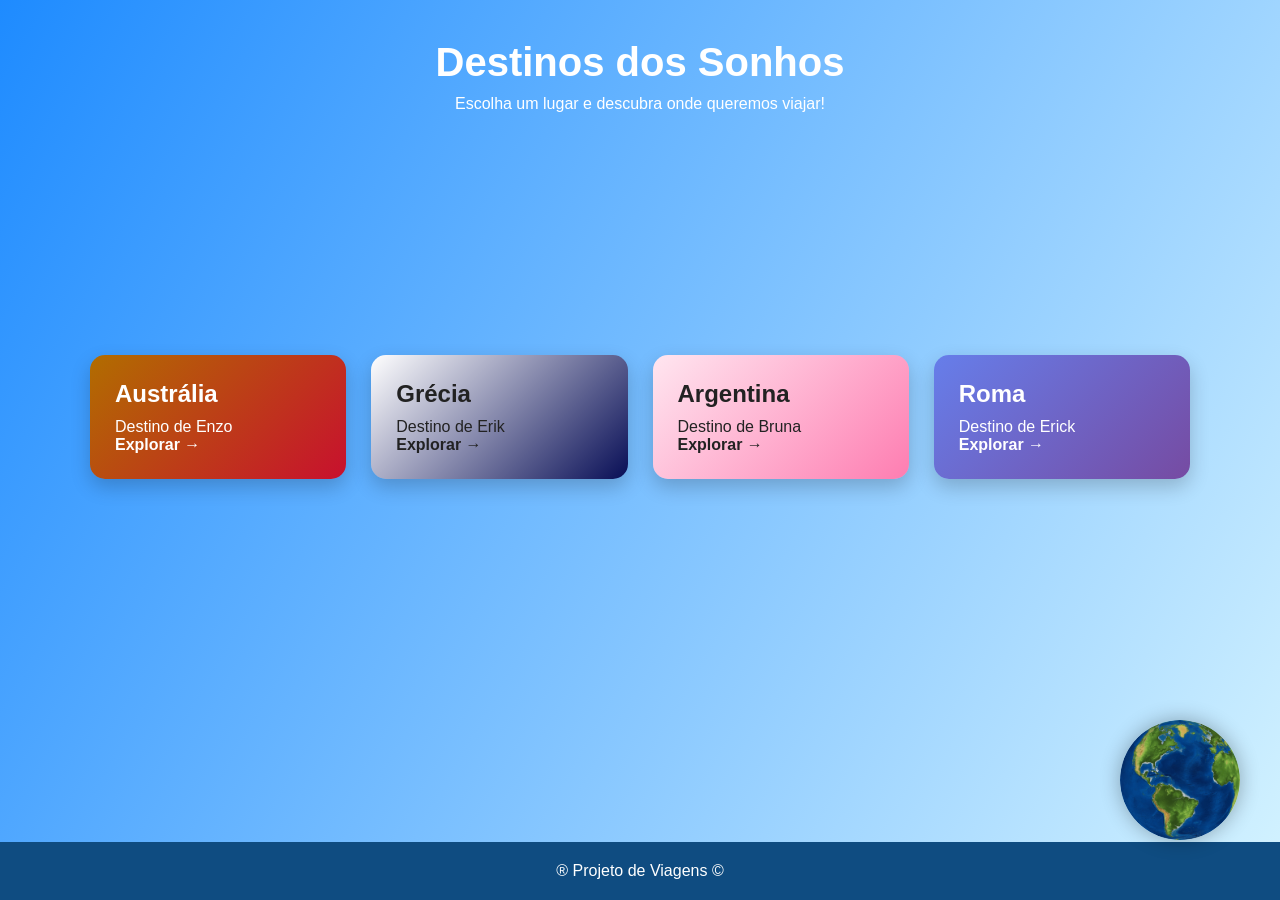
<file: index.html>
<!DOCTYPE html>
<html lang="pt-BR">

<head>
    <meta charset="UTF-8">
    <title>Lugar que quero conhecer</title>
    <link rel="stylesheet" href="style.css">
</head>

<body>
    <div class="globo-container">
        <img src="terra.png" id="globo" alt="Planeta Terra">
    </div>
    <header>
        <h1>Destinos dos Sonhos</h1>
        <p>Escolha um lugar e descubra onde queremos viajar!</p>
    </header>

    <main class="container">

        <a href="Enzo\enzo.html" class="card australia">
            <h2>Austrália</h2>
            <p>Destino de Enzo</p>
            <span>Explorar →</span>
        </a>

        <a href="Erik/erik.html" class="card grecia">
            <h2>Grécia</h2>
            <p>Destino de Erik</p>
            <span>Explorar →</span>
        </a>

        <a href="bruna_lugares/bruna.html" class="card argentina">
            <h2>Argentina</h2>
            <p>Destino de Bruna</p>
            <span>Explorar →</span>
        </a>

        <a href="ErickNeves/ErickNeves.html" class="card roma">
            <h2>Roma</h2>
            <p>Destino de Erick</p>
            <span>Explorar →</span>
        </a>

    </main>

    <footer>
        <p>® Projeto de Viagens ©</p>
    </footer>
    <script src="script.js"></script>
</body>

</html>
</file>
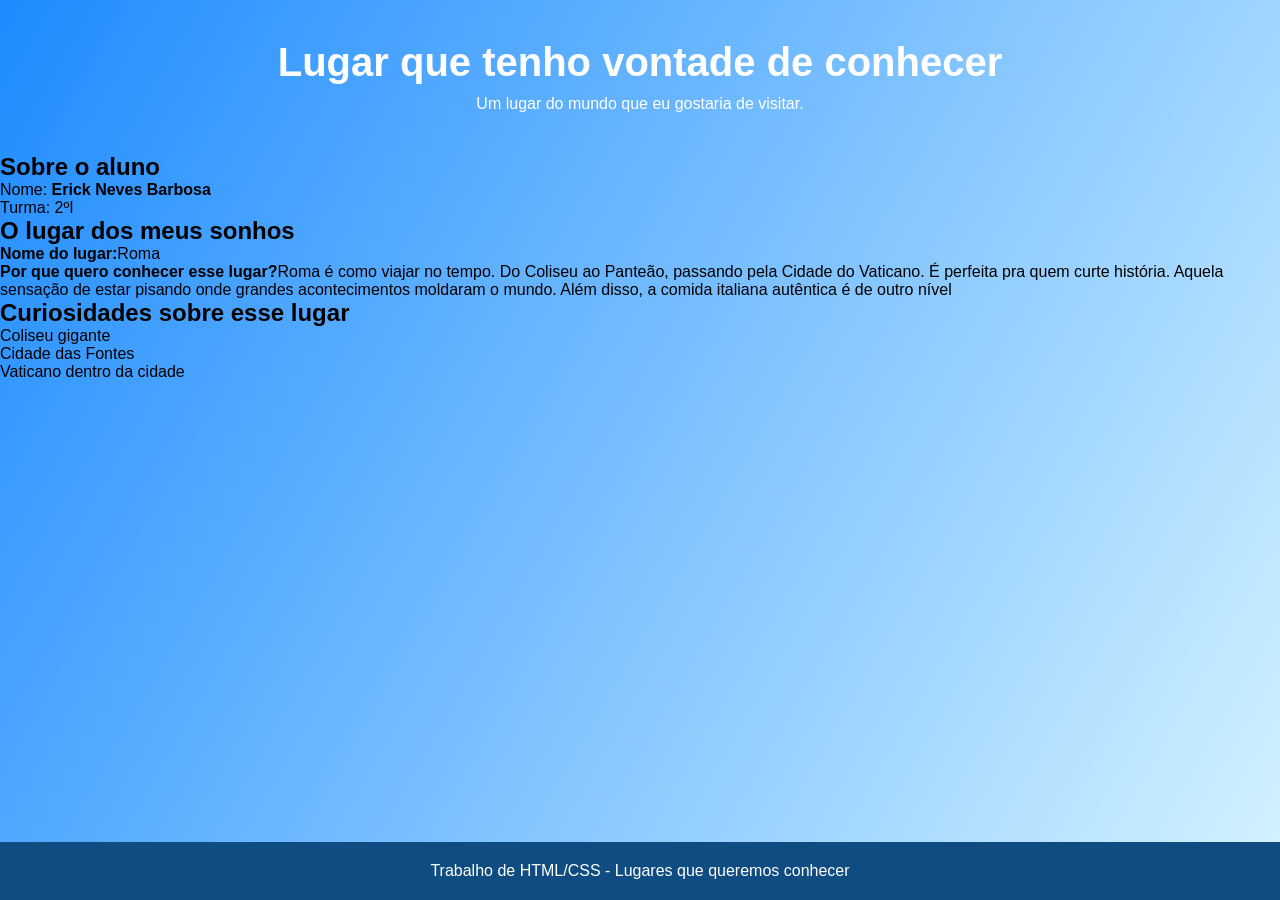
<file: ErickNeves.html>
<!DOCTYPE html>
<html lang="pt-BR">
<head>
    <meta charset="UTF-8">
    <title>Lugar que quero conhecer</title>
    <link rel="stylesheet" href="style.css">
</head>
<body>

<header>
    <h1>Lugar que tenho vontade de conhecer</h1>
    <p>Um lugar do mundo que eu gostaria de visitar.</p>
</header>

<main>
    <section id="aluno">
        <h2>Sobre o aluno</h2>
        <p>Nome: <strong>Erick Neves Barbosa</strong></p>
        <p>Turma: 2ºI</p>
    </section>

    <section id="lugar">
        <h2>O lugar dos meus sonhos</h2>
        <p><strong>Nome do lugar:</strong>Roma</p>
        <p><strong>Por que quero conhecer esse lugar?</strong>Roma é como viajar no tempo. Do Coliseu ao Panteão, passando pela Cidade do Vaticano. É perfeita pra quem curte história. Aquela sensação de estar pisando onde grandes acontecimentos moldaram o mundo. Além disso, a comida italiana autêntica é de outro nível</p>
        <p>
            
        </p>
    </section>

    <section id="curiosidades">
        <h2>Curiosidades sobre esse lugar</h2>
        <ul>
            <li>Coliseu gigante</li>
            <li>Cidade das Fontes</li>
            <li>Vaticano dentro da cidade</li>
        </ul>
    </section>
</main>

<footer>
    <p>Trabalho de HTML/CSS - Lugares que queremos conhecer</p>
</footer>

</body>
</html>
</file>
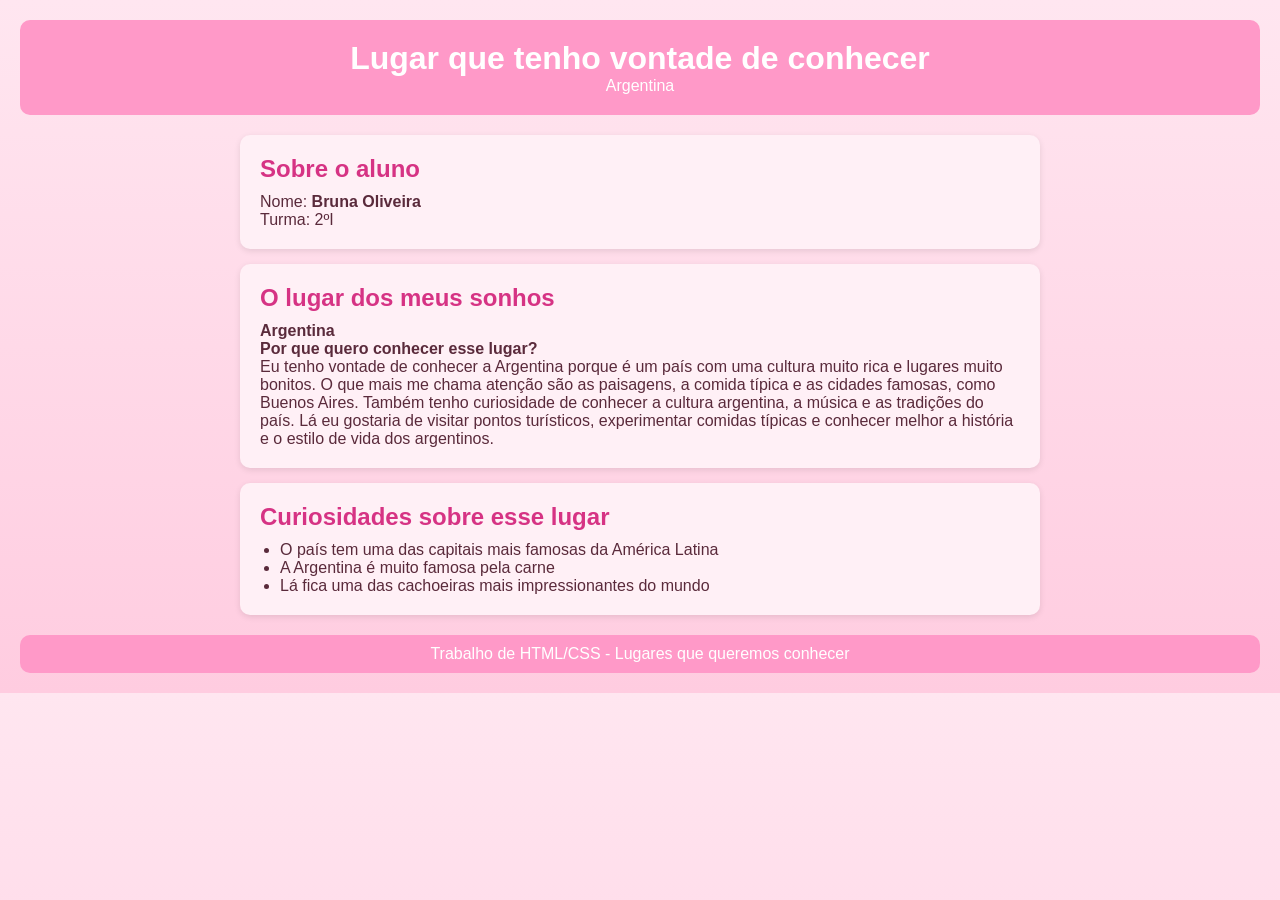
<file: bruna_lugares/bruna.html>
<!DOCTYPE html>
<html lang="pt-BR">
<head>
    <meta charset="UTF-8">
    <title>Lugar que quero conhecer</title>
    <link rel="stylesheet" href="bruna.css">
</head>
<body>

<header>
    <h1>Lugar que tenho vontade de conhecer</h1>
    <p>Argentina </p>
</header>

<main>
    <section id="aluno">
        <h2>Sobre o aluno</h2>
        <p>Nome: <strong>Bruna Oliveira</strong></p>
        <p>Turma: 2ºI</p>
    </section>

    <section id="lugar">
        <h2>O lugar dos meus sonhos</h2>
        <p><strong>Argentina</strong></p>
        <p><strong>Por que quero conhecer esse lugar?</strong></p>
        <p>
           Eu tenho vontade de conhecer a Argentina porque é um país com uma cultura muito rica e lugares muito bonitos. O que mais me chama atenção são as paisagens, a comida típica e as cidades famosas, como Buenos Aires. Também tenho curiosidade de conhecer a cultura argentina, a música e as tradições do país. Lá eu gostaria de visitar pontos turísticos, experimentar comidas típicas e conhecer melhor a história e o estilo de vida dos argentinos.
        </p>
    </section>

    <section id="curiosidades">
        <h2>Curiosidades sobre esse lugar</h2>
        <ul>
            <li>O país tem uma das capitais mais famosas da América Latina</li>
            <li>A Argentina é muito famosa pela carne</li>
            <li>Lá fica uma das cachoeiras mais impressionantes do mundo</li>
        </ul>
    </section>
</main>

<footer>
    <p>Trabalho de HTML/CSS - Lugares que queremos conhecer</p>
</footer>

</body>
</html>
</file>
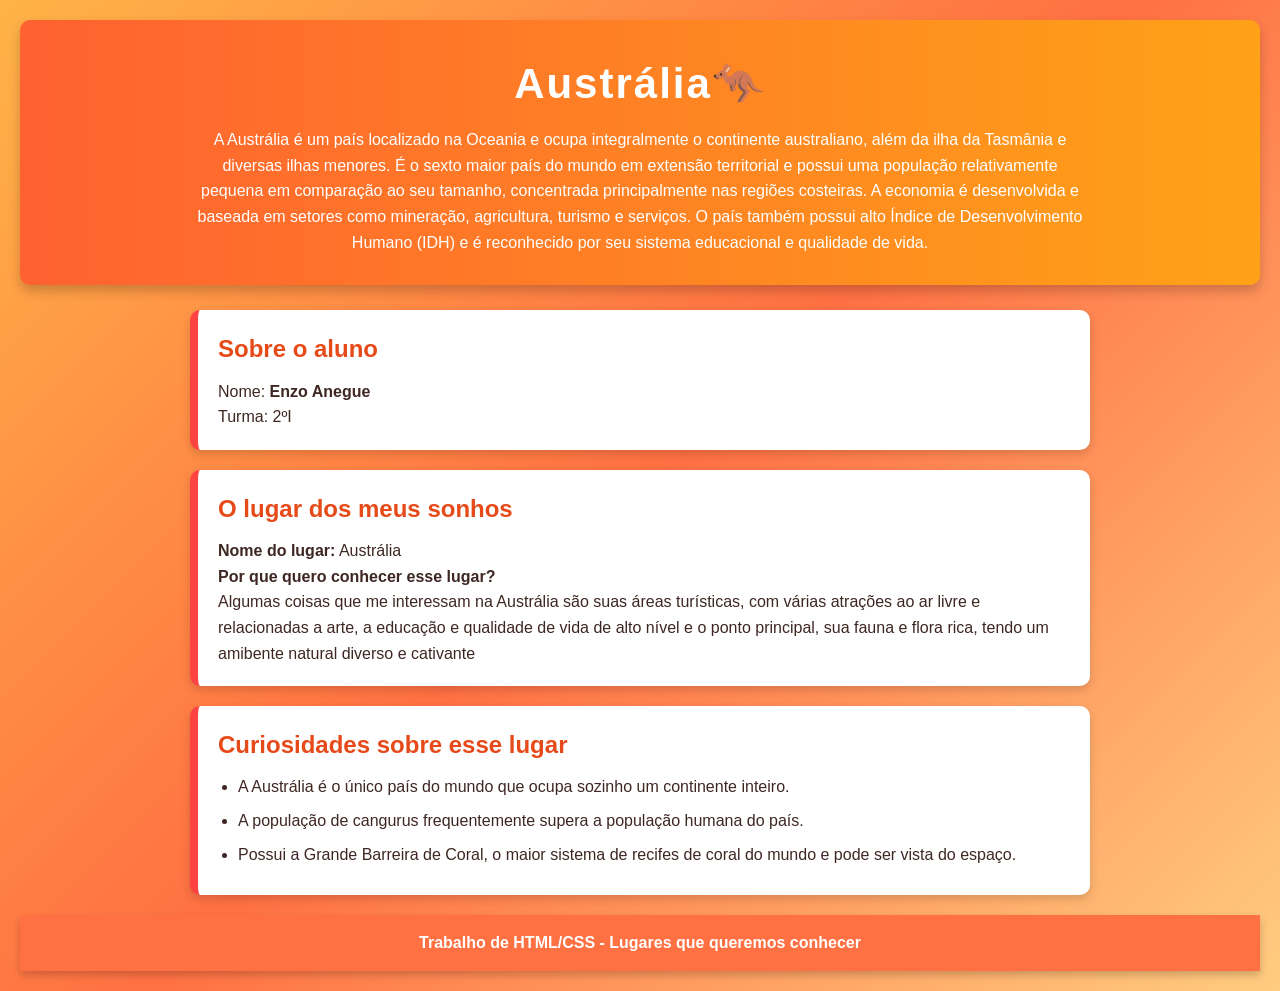
<file: Enzo/enzo.html>
<!DOCTYPE html>
<html lang="pt-BR">

<head>
    <meta charset="UTF-8">
    <title>Austrália</title>
    <link rel="stylesheet" href="enzo.css">
</head>

<body>

    <header>
        <h1>Austrália🦘</h1>
        <p>A Austrália é um país localizado na Oceania e ocupa integralmente o continente australiano, além da ilha da
            Tasmânia e diversas ilhas menores. É o sexto maior país do mundo em extensão territorial e possui uma
            população relativamente pequena em comparação ao seu tamanho, concentrada principalmente nas regiões
            costeiras. A economia é desenvolvida e baseada em setores como mineração, agricultura, turismo e
            serviços. O país também possui alto Índice de Desenvolvimento Humano (IDH) e é reconhecido por seu sistema
            educacional e qualidade de vida.</p>
    </header>

    <main>
        <section id="aluno">
            <h2>Sobre o aluno</h2>
            <p>Nome: <strong>Enzo Anegue</strong></p>
            <p>Turma: 2ºI</p>
        </section>

        <section id="lugar">
            <h2>O lugar dos meus sonhos</h2>
            <p><strong>Nome do lugar:</strong> Austrália</p>
            <p><strong>Por que quero conhecer esse lugar?</strong></p>
            <p>
                Algumas coisas que me interessam na Austrália são suas áreas turísticas, com várias atrações ao ar livre
                e relacionadas a arte, a educação e qualidade de vida de alto nível e o ponto principal, sua fauna e
                flora rica, tendo um amibente natural diverso e cativante
            </p>
        </section>

        <section id="curiosidades">
            <h2>Curiosidades sobre esse lugar</h2>
            <ul>
                <li>A Austrália é o único país do mundo que ocupa sozinho um continente inteiro.</li>
                <li>A população de cangurus frequentemente supera a população humana do país.</li>
                <li>Possui a Grande Barreira de Coral, o maior sistema de recifes de coral do mundo e pode ser vista do espaço.</li>
            </ul>
        </section>
    </main>

    <footer>
        <p>Trabalho de HTML/CSS - Lugares que queremos conhecer</p>
    </footer>

</body>

</html>
</file>
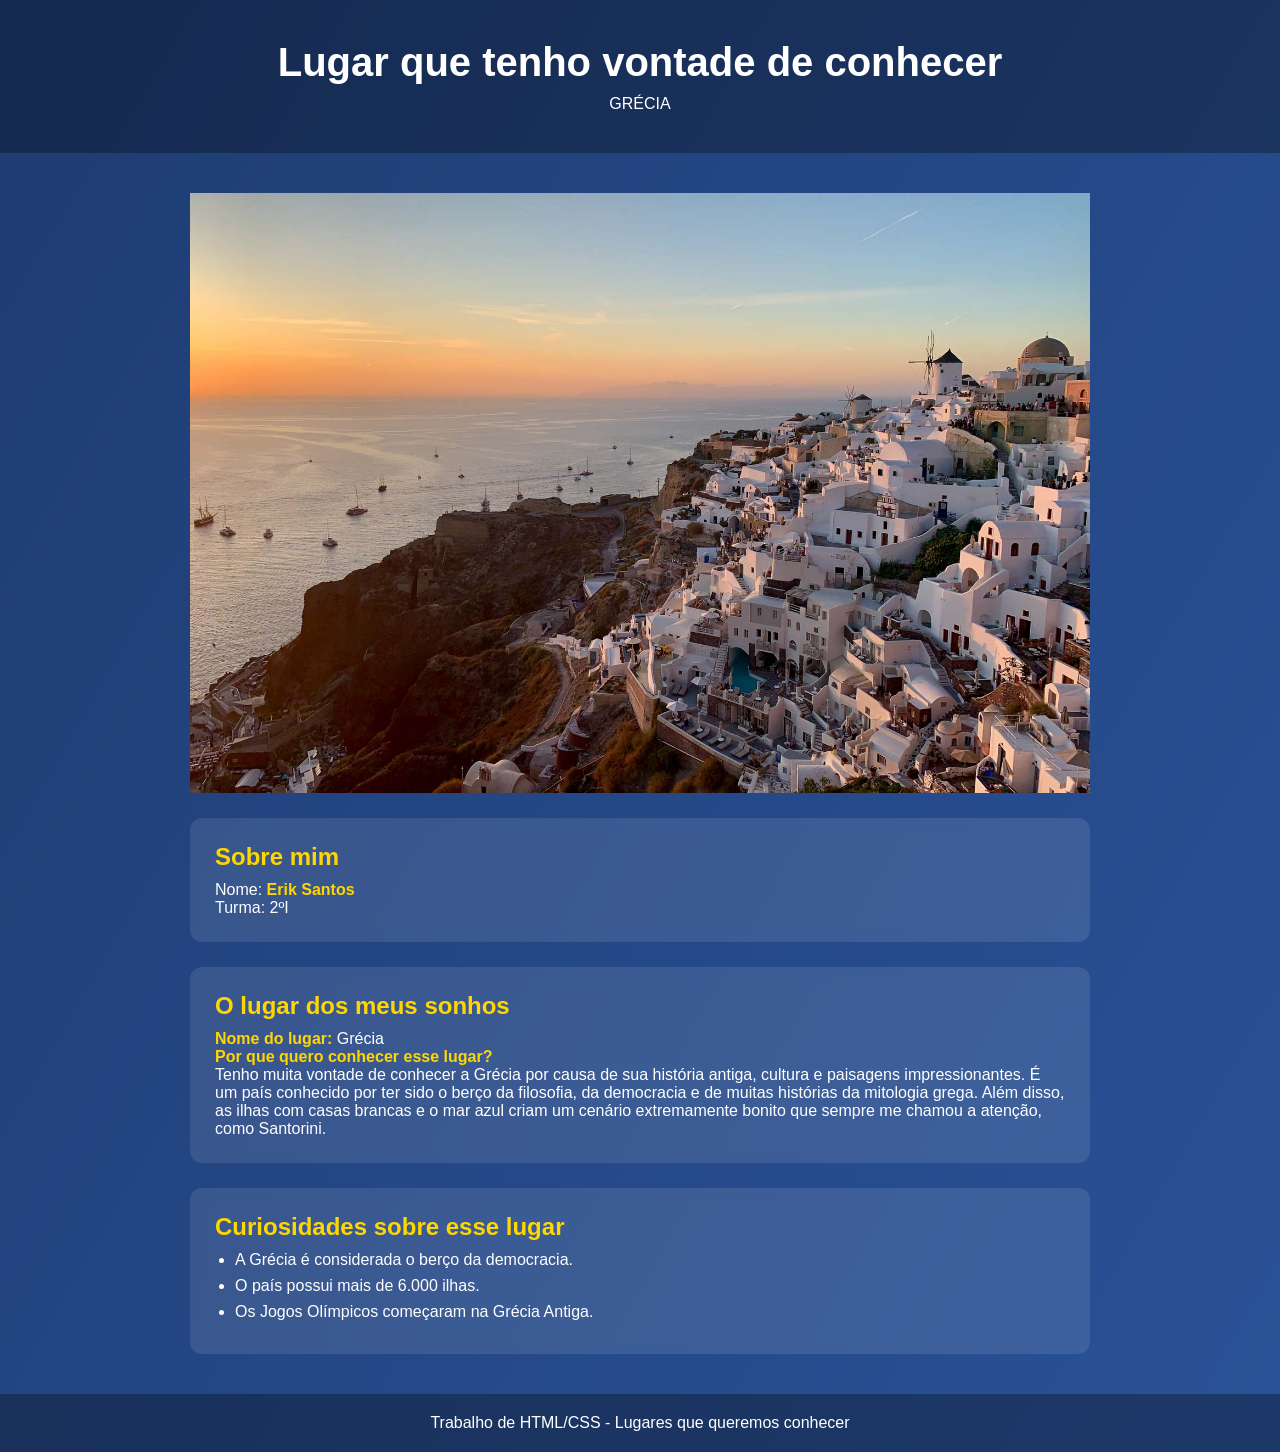
<file: Erik/erik.html>
<!DOCTYPE html>
<html lang="pt-BR">

<head>
    <meta charset="UTF-8">
    <title>Lugar que quero conhecer</title>
    <link rel="stylesheet" href="erik.css">
</head>

<body>

    <header>
        <h1>Lugar que tenho vontade de conhecer</h1>
        <p>GRÉCIA</p>
    </header>


    <main>

        <img src="grecia.jpg" alt="Imagem da Grécia">

        <section id="aluno">
            <h2>Sobre mim</h2>
            <p>Nome: <strong>Erik Santos</strong></p>
            <p>Turma: 2ºI</p>
        </section>

        <section id="lugar">
            <h2>O lugar dos meus sonhos</h2>
            <p><strong>Nome do lugar:</strong> Grécia</p>

            <p><strong>Por que quero conhecer esse lugar?</strong></p>
            <p>
                Tenho muita vontade de conhecer a Grécia por causa de sua história antiga,
                cultura e paisagens impressionantes. É um país conhecido por ter sido o
                berço da filosofia, da democracia e de muitas histórias da mitologia grega.
                Além disso, as ilhas com casas brancas e o mar azul criam um cenário
                extremamente bonito que sempre me chamou a atenção, como Santorini.
            </p>
        </section>

        <section id="curiosidades">
            <h2>Curiosidades sobre esse lugar</h2>
            <ul>
                <li>A Grécia é considerada o berço da democracia.</li>
                <li>O país possui mais de 6.000 ilhas.</li>
                <li>Os Jogos Olímpicos começaram na Grécia Antiga.</li>
            </ul>
        </section>
    </main>

    <footer>
        <p>Trabalho de HTML/CSS - Lugares que queremos conhecer</p>
    </footer>

</body>

</html>
</file>
<file: style.css>
*{
margin:0;
padding:0;
box-sizing:border-box;
font-family:Arial, Helvetica, sans-serif;
}

body{
background: linear-gradient(120deg,#1e8bff,#d4f3ff);
min-height:100vh;
display:flex;
flex-direction:column;
}

header{
text-align:center;
padding:40px;
color:white;
}

header h1{
font-size:40px;
margin-bottom:10px;
}

.container{
width:90%;
max-width:1100px;
margin:auto;
display:grid;
grid-template-columns:repeat(auto-fit,minmax(230px,1fr));
gap:25px;
padding:40px 0;
}

.card{
padding:25px;
border-radius:15px;
text-decoration:none;
color:white;
box-shadow:0 8px 20px rgba(0,0,0,0.2);
transition:0.3s;
}

.card:hover{
transform:translateY(-8px) scale(1.02);
}

.card h2{
margin-bottom:10px;
}

.card span{
font-weight:bold;
}
                          /* cores em deg (degree, ou grau referindo-se ao degradê) */
.australia{
background:linear-gradient(135deg,#b16d00,#C8102E);
}

.grecia{
background:linear-gradient(135deg,#ffffff,#080e56);
color:#222;
}

.roma{
background:linear-gradient(135deg,#667eea, #764ba2);
}

.argentina{
background:linear-gradient(135deg,#ffe6f0, #fe7db1);
color:#222;
}

footer{
margin-top:auto;
text-align:center;
padding:20px;
background:#0f4c81;
color:white;
}

.globo-container{
position:fixed;
right:40px;
bottom:60px;
width:120px;
height:120px;
z-index:10;
}

#globo{
width:100%;
height:100%;
border-radius:50%;
animation: girarTerra 5s linear infinite;
box-shadow:0 0 20px rgba(0,0,0,0.3);
}

/* animação da terra girando */

@keyframes girarTerra{
from{
transform:rotate(0deg);
}
to{
transform:rotate(360deg);
}
}
</file>
<file: bruna_lugares/bruna.css>
/* Reset básico */
*{
    margin: 0;
    padding: 0;
    box-sizing: border-box;
    font-family: Arial, Helvetica, sans-serif;
}

/* Fundo da página */
body{
    background: linear-gradient(to bottom, #ffe6f0, #ffcce0);
    color: #5a2a3b;
    padding: 20px;
}

/* Cabeçalho */
header{
    background-color: #ff99c8;
    color: white;
    text-align: center;
    padding: 20px;
    border-radius: 10px;
    margin-bottom: 20px;
}

/* Conteúdo principal */
main{
    max-width: 800px;
    margin: auto;
}

/* Seções */
section{
    background-color: #fff0f6;
    padding: 20px;
    margin-bottom: 15px;
    border-radius: 10px;
    box-shadow: 0 2px 6px rgba(0,0,0,0.1);
}

/* Títulos */
h2{
    color: #d63384;
    margin-bottom: 10px;
}

/* Lista */
ul{
    padding-left: 20px;
}

/* Rodapé */
footer{
    text-align: center;
    background-color: #ff99c8;
    color: white;
    padding: 10px;
    border-radius: 10px;
    margin-top: 20px;
}
</file>
<file: Enzo/enzo.css>
*{
    margin:0;
    padding:0;
    box-sizing:border-box;
    font-family: Arial, Helvetica, sans-serif;
}

body{
    background: linear-gradient(135deg,#ffb347,#ff7043,#ffcc80);
    color:#3e2723;
    line-height:1.6;
    padding:20px;
}

header{
    background: linear-gradient(90deg,#ff6131,#ffa217);
    color:rgb(255, 255, 255);
    padding:30px;
    border-radius:10px;
    margin-bottom:25px;
    text-align:center;
    box-shadow:0 6px 12px rgba(0,0,0,0.2);
}

header h1{
    font-size:42px;
    margin-bottom:10px;
    letter-spacing:2px;
}

header p{
    max-width:900px;
    margin:auto;
}

main{
    max-width:900px;
    margin:auto;
}

section{
    background:white;
    padding:20px;
    margin-bottom:20px;
    border-radius:10px;
    box-shadow:0 4px 10px rgba(0,0,0,0.15);
    border-left:8px solid #ff4343;
}

section h2{
    color:#e64a19;
    margin-bottom:10px;
}

ul{
    padding-left:20px;
}

li{
    margin-bottom:8px;
}

footer{
    width: 100%;
    text-align:center;
    margin-top:20px;
    padding:15px;
    background:#ff7043;
    color:white;
    font-weight:bold;
    box-shadow:0 4px 8px rgba(0,0,0,0.2);
}
</file>
<file: Erik/erik.css>
:root {
    --amarelo: #ffd700;
}

*{
    margin:0;
    padding:0;
    box-sizing:border-box;
    font-family: Arial, Helvetica, sans-serif;
}

body{
    background: linear-gradient(120deg,#1e3c72,#2a5298);
    color:white;
    min-height:100vh;
}

header{
    text-align:center;
    padding:40px;
    background:rgba(0,0,0,0.3);
}

header h1{
    font-size:2.5rem;
    margin-bottom:10px;
}

main{
    width:80%;
    max-width:900px;
    margin:40px auto;
    display:flex;
    flex-direction:column;
    gap:25px;
}

section{
    background:rgba(255,255,255,0.1);
    padding:25px;
    border-radius:12px;
    backdrop-filter: blur(5px);
    transition: transform 0.3s, box-shadow 0.3s;
}

section:hover{
    transform:translateY(-5px);
    box-shadow:0 10px 25px rgba(0,0,0,0.4);
}

h2{
    margin-bottom:10px;
    color: var(--amarelo);
}

ul{
    padding-left:20px;
}

li{
    margin-bottom:8px;
    transition:color 0.3s;
}

li:hover{
    color: var(--amarelo);
}

footer{
    text-align:center;
    padding:20px;
    background:rgba(0,0,0,0.3);
    margin-top:40px;
}

strong{
    color: var(--amarelo);
}

img{
    height: 600px;
    width: max-content;
    margin: 0 auto;
}
</file>
